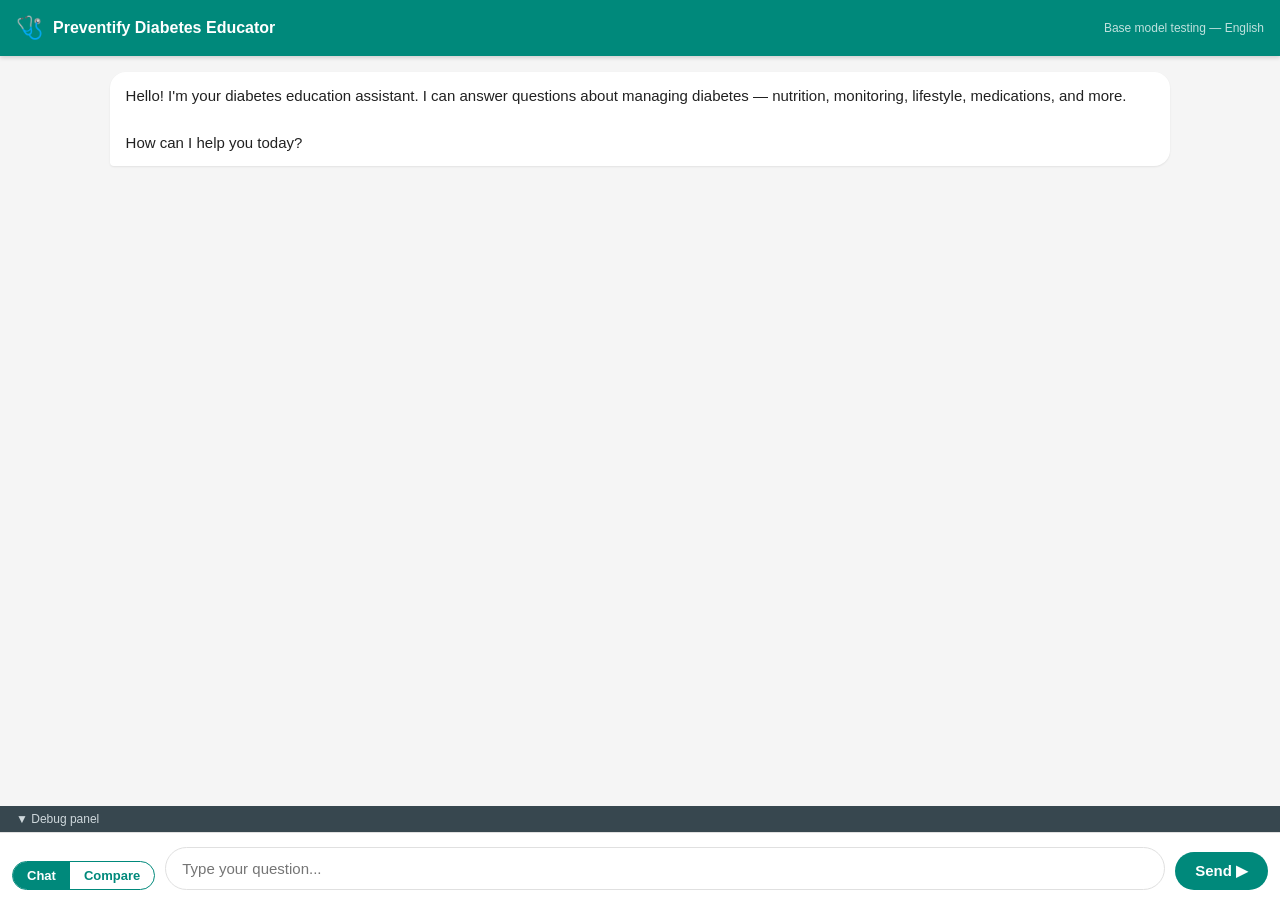
<file: static/index.html>
<!DOCTYPE html>
<html lang="en">
<head>
  <meta charset="UTF-8" />
  <meta name="viewport" content="width=device-width, initial-scale=1.0" />
  <title>Preventify Diabetes Educator</title>
  <link rel="stylesheet" href="/static/style.css" />
</head>
<body>

  <!-- Header -->
  <header class="app-header">
    <span class="header-icon">🩺</span>
    <span class="header-title">Preventify Diabetes Educator</span>
    <span class="header-sub">Base model testing — English</span>
  </header>

  <!-- Chat area (Chat mode) -->
  <main class="chat-area" id="chatArea">
    <div class="bubble bot-bubble" id="welcomeBubble">
      Hello! I'm your diabetes education assistant. I can answer questions about
      managing diabetes — nutrition, monitoring, lifestyle, medications, and more.
      <br/><br/>
      How can I help you today?
    </div>
  </main>

  <!-- Compare area (Compare mode) -->
  <main class="compare-area" id="compareArea">
    <div class="compare-placeholder" id="comparePlaceholder">
      Type a question and press Send to compare all available models side by side.
    </div>
  </main>

  <!-- Debug panel -->
  <section class="debug-panel" id="debugPanel">
    <button class="debug-toggle" id="debugToggle" onclick="toggleDebug()">
      &#9660; Debug panel
    </button>
    <div class="debug-content" id="debugContent" style="display:none">
      <div class="debug-row">
        <span class="debug-label">QDS / Intent</span>
        <span class="debug-value" id="dbgQds">—</span>
      </div>
      <div class="debug-row">
        <span class="debug-label">Sources</span>
        <span class="debug-value" id="dbgSources">—</span>
      </div>
      <div class="debug-row">
        <span class="debug-label">Risk tier</span>
        <span class="debug-value" id="dbgRisk">—</span>
      </div>
      <div class="debug-row">
        <span class="debug-label">Fallback</span>
        <span class="debug-value" id="dbgFallback">none</span>
      </div>
      <div class="debug-divider"></div>
      <div class="debug-row debug-row--full">
        <span class="debug-label">Timings</span>
        <span class="debug-value" id="dbgTimingsTotal">—</span>
      </div>
      <div id="dbgTimingsChart" class="timings-chart"></div>
    </div>
  </section>

  <!-- Input bar -->
  <footer class="input-bar">
    <div class="mode-toggle">
      <button id="chatModeBtn"    class="mode-btn active" onclick="setMode('chat')">Chat</button>
      <button id="compareModeBtn" class="mode-btn"        onclick="setMode('compare')">Compare</button>
    </div>
    <textarea
      id="messageInput"
      class="message-input"
      placeholder="Type your question..."
      rows="1"
      maxlength="2000"
      onkeydown="handleKey(event)"
      oninput="autoResize(this)"
    ></textarea>
    <button id="sendBtn" class="send-btn" onclick="sendMessage()">
      Send &#9654;
    </button>
  </footer>

  <script src="/static/app.js"></script>
</body>
</html>
</file>
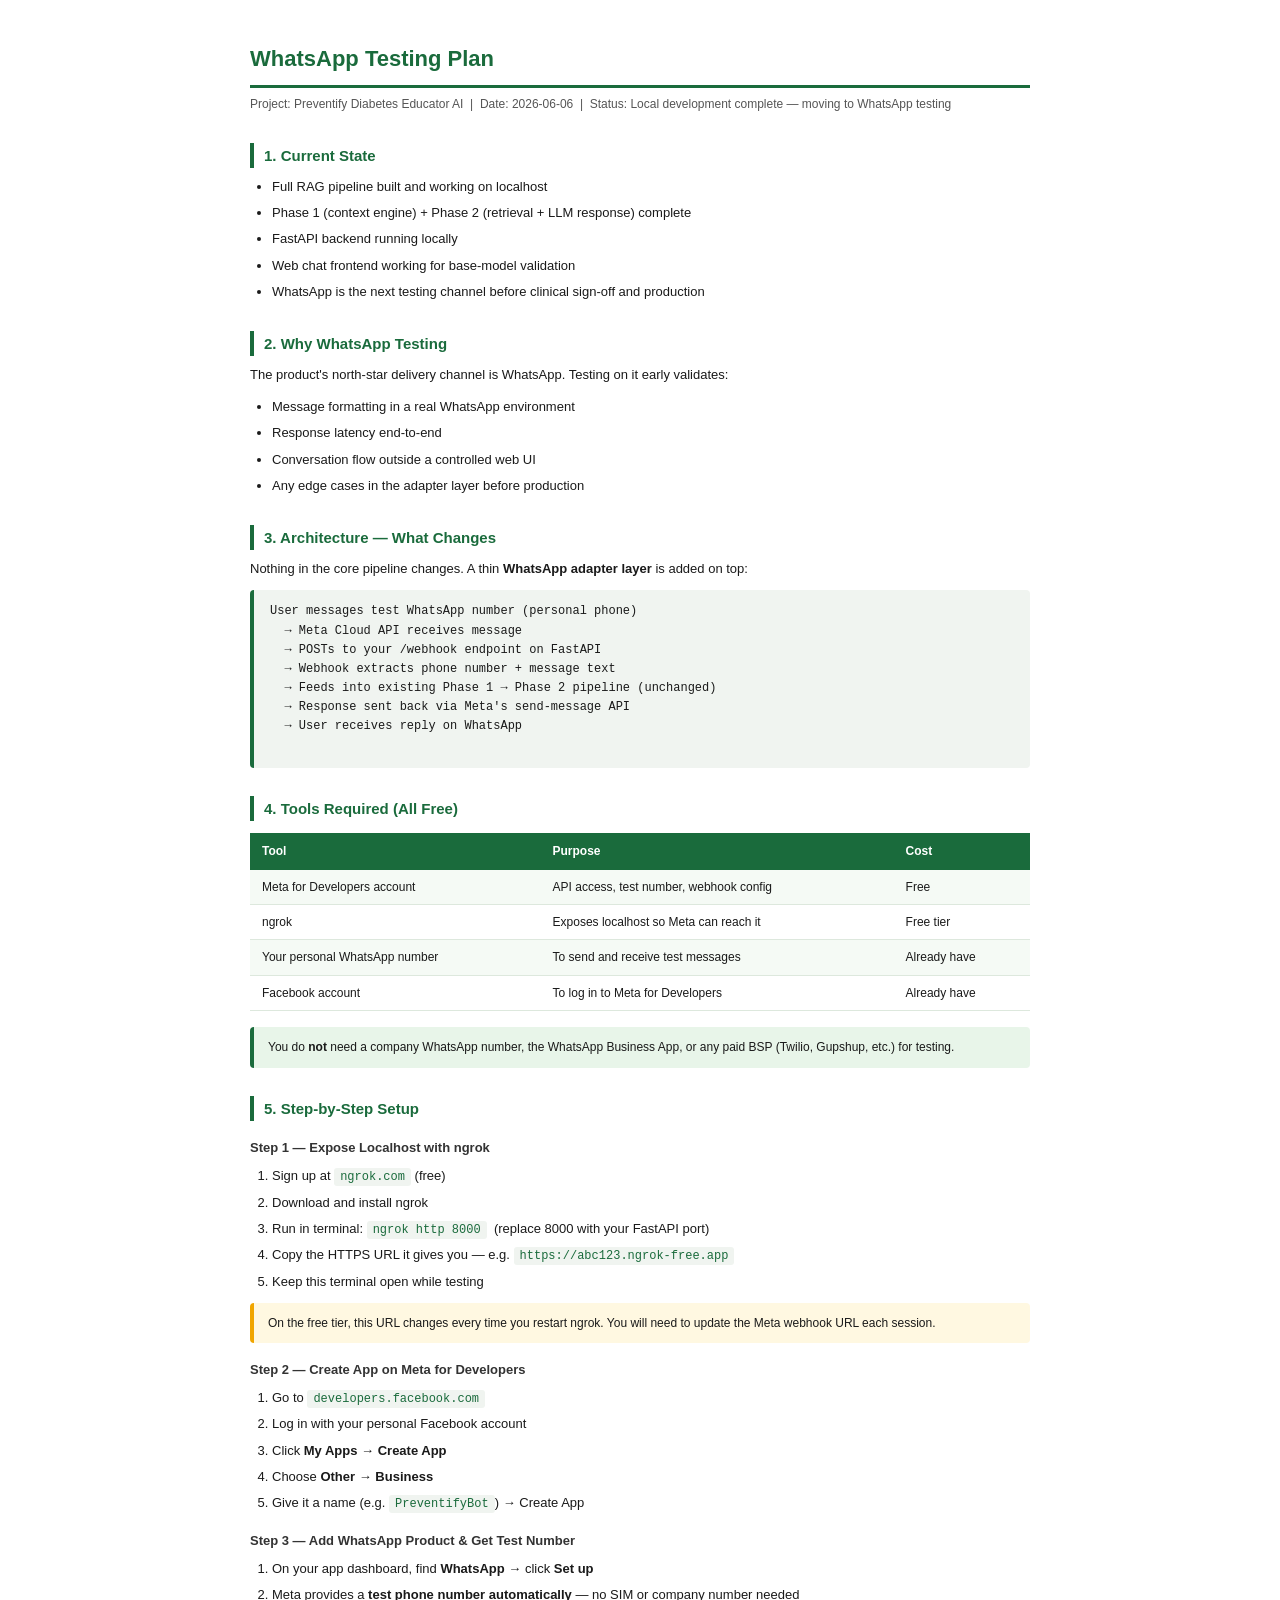
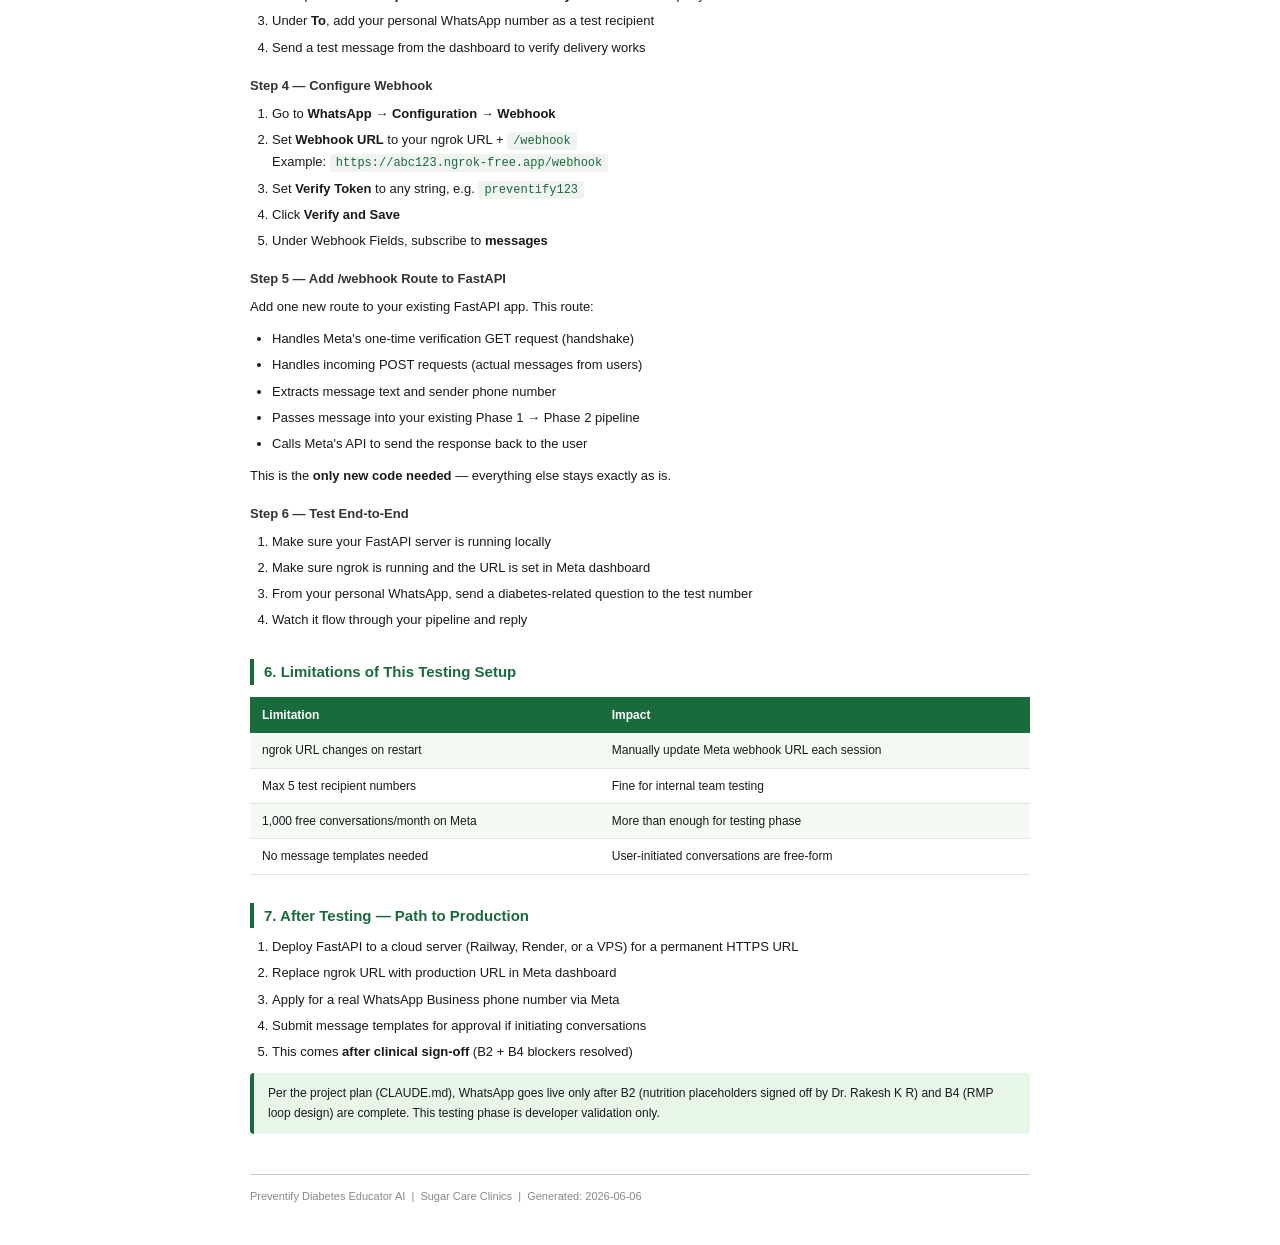
<file: docs/WhatsApp_Testing_Plan.html>
<!DOCTYPE html>
<html lang="en">
<head>
  <meta charset="UTF-8" />
  <title>WhatsApp Testing Plan — Preventify</title>
  <style>
    * { box-sizing: border-box; margin: 0; padding: 0; }
    body {
      font-family: 'Segoe UI', Arial, sans-serif;
      font-size: 13px;
      color: #1a1a1a;
      padding: 40px 60px;
      max-width: 900px;
      margin: auto;
      line-height: 1.7;
    }
    h1 {
      font-size: 22px;
      color: #1a6b3c;
      border-bottom: 3px solid #1a6b3c;
      padding-bottom: 8px;
      margin-bottom: 6px;
    }
    .meta {
      font-size: 12px;
      color: #555;
      margin-bottom: 24px;
    }
    h2 {
      font-size: 15px;
      color: #1a6b3c;
      margin-top: 28px;
      margin-bottom: 8px;
      border-left: 4px solid #1a6b3c;
      padding-left: 10px;
    }
    h3 {
      font-size: 13px;
      color: #333;
      margin-top: 16px;
      margin-bottom: 6px;
      font-weight: 700;
    }
    p { margin-bottom: 10px; }
    ul, ol { margin-left: 22px; margin-bottom: 10px; }
    li { margin-bottom: 4px; }
    code {
      background: #f0f4f0;
      padding: 2px 6px;
      border-radius: 3px;
      font-family: 'Courier New', monospace;
      font-size: 12px;
      color: #1a6b3c;
    }
    pre {
      background: #f0f4f0;
      border-left: 4px solid #1a6b3c;
      padding: 12px 16px;
      border-radius: 4px;
      font-family: 'Courier New', monospace;
      font-size: 12px;
      margin: 10px 0 14px 0;
      white-space: pre-wrap;
      line-height: 1.6;
    }
    table {
      width: 100%;
      border-collapse: collapse;
      margin: 12px 0 16px 0;
      font-size: 12px;
    }
    th {
      background: #1a6b3c;
      color: white;
      padding: 8px 12px;
      text-align: left;
    }
    td {
      padding: 7px 12px;
      border-bottom: 1px solid #dde8dd;
    }
    tr:nth-child(even) td { background: #f5faf5; }
    .note {
      background: #fff8e1;
      border-left: 4px solid #f0a500;
      padding: 10px 14px;
      border-radius: 4px;
      font-size: 12px;
      margin: 10px 0;
    }
    .callout {
      background: #e8f5e9;
      border-left: 4px solid #1a6b3c;
      padding: 10px 14px;
      border-radius: 4px;
      font-size: 12px;
      margin: 10px 0;
    }
    .footer {
      margin-top: 40px;
      padding-top: 12px;
      border-top: 1px solid #ccc;
      font-size: 11px;
      color: #888;
    }
    @media print {
      body { padding: 20px 40px; }
      h2 { page-break-after: avoid; }
      table { page-break-inside: avoid; }
    }
  </style>
</head>
<body>

  <h1>WhatsApp Testing Plan</h1>
  <div class="meta">
    Project: Preventify Diabetes Educator AI &nbsp;|&nbsp;
    Date: 2026-06-06 &nbsp;|&nbsp;
    Status: Local development complete — moving to WhatsApp testing
  </div>

  <!-- SECTION 1 -->
  <h2>1. Current State</h2>
  <ul>
    <li>Full RAG pipeline built and working on localhost</li>
    <li>Phase 1 (context engine) + Phase 2 (retrieval + LLM response) complete</li>
    <li>FastAPI backend running locally</li>
    <li>Web chat frontend working for base-model validation</li>
    <li>WhatsApp is the next testing channel before clinical sign-off and production</li>
  </ul>

  <!-- SECTION 2 -->
  <h2>2. Why WhatsApp Testing</h2>
  <p>The product's north-star delivery channel is WhatsApp. Testing on it early validates:</p>
  <ul>
    <li>Message formatting in a real WhatsApp environment</li>
    <li>Response latency end-to-end</li>
    <li>Conversation flow outside a controlled web UI</li>
    <li>Any edge cases in the adapter layer before production</li>
  </ul>

  <!-- SECTION 3 -->
  <h2>3. Architecture — What Changes</h2>
  <p>Nothing in the core pipeline changes. A thin <strong>WhatsApp adapter layer</strong> is added on top:</p>
  <pre>
User messages test WhatsApp number (personal phone)
  → Meta Cloud API receives message
  → POSTs to your /webhook endpoint on FastAPI
  → Webhook extracts phone number + message text
  → Feeds into existing Phase 1 → Phase 2 pipeline (unchanged)
  → Response sent back via Meta's send-message API
  → User receives reply on WhatsApp
  </pre>

  <!-- SECTION 4 -->
  <h2>4. Tools Required (All Free)</h2>
  <table>
    <tr><th>Tool</th><th>Purpose</th><th>Cost</th></tr>
    <tr><td>Meta for Developers account</td><td>API access, test number, webhook config</td><td>Free</td></tr>
    <tr><td>ngrok</td><td>Exposes localhost so Meta can reach it</td><td>Free tier</td></tr>
    <tr><td>Your personal WhatsApp number</td><td>To send and receive test messages</td><td>Already have</td></tr>
    <tr><td>Facebook account</td><td>To log in to Meta for Developers</td><td>Already have</td></tr>
  </table>

  <div class="callout">
    You do <strong>not</strong> need a company WhatsApp number, the WhatsApp Business App, or any paid BSP (Twilio, Gupshup, etc.) for testing.
  </div>

  <!-- SECTION 5 -->
  <h2>5. Step-by-Step Setup</h2>

  <h3>Step 1 — Expose Localhost with ngrok</h3>
  <ol>
    <li>Sign up at <code>ngrok.com</code> (free)</li>
    <li>Download and install ngrok</li>
    <li>Run in terminal: <code>ngrok http 8000</code> &nbsp;(replace 8000 with your FastAPI port)</li>
    <li>Copy the HTTPS URL it gives you — e.g. <code>https://abc123.ngrok-free.app</code></li>
    <li>Keep this terminal open while testing</li>
  </ol>
  <div class="note">
    On the free tier, this URL changes every time you restart ngrok. You will need to update the Meta webhook URL each session.
  </div>

  <h3>Step 2 — Create App on Meta for Developers</h3>
  <ol>
    <li>Go to <code>developers.facebook.com</code></li>
    <li>Log in with your personal Facebook account</li>
    <li>Click <strong>My Apps → Create App</strong></li>
    <li>Choose <strong>Other → Business</strong></li>
    <li>Give it a name (e.g. <code>PreventifyBot</code>) → Create App</li>
  </ol>

  <h3>Step 3 — Add WhatsApp Product &amp; Get Test Number</h3>
  <ol>
    <li>On your app dashboard, find <strong>WhatsApp</strong> → click <strong>Set up</strong></li>
    <li>Meta provides a <strong>test phone number automatically</strong> — no SIM or company number needed</li>
    <li>Under <strong>To</strong>, add your personal WhatsApp number as a test recipient</li>
    <li>Send a test message from the dashboard to verify delivery works</li>
  </ol>

  <h3>Step 4 — Configure Webhook</h3>
  <ol>
    <li>Go to <strong>WhatsApp → Configuration → Webhook</strong></li>
    <li>Set <strong>Webhook URL</strong> to your ngrok URL + <code>/webhook</code><br>
      Example: <code>https://abc123.ngrok-free.app/webhook</code></li>
    <li>Set <strong>Verify Token</strong> to any string, e.g. <code>preventify123</code></li>
    <li>Click <strong>Verify and Save</strong></li>
    <li>Under Webhook Fields, subscribe to <strong>messages</strong></li>
  </ol>

  <h3>Step 5 — Add /webhook Route to FastAPI</h3>
  <p>Add one new route to your existing FastAPI app. This route:</p>
  <ul>
    <li>Handles Meta's one-time verification GET request (handshake)</li>
    <li>Handles incoming POST requests (actual messages from users)</li>
    <li>Extracts message text and sender phone number</li>
    <li>Passes message into your existing Phase 1 → Phase 2 pipeline</li>
    <li>Calls Meta's API to send the response back to the user</li>
  </ul>
  <p>This is the <strong>only new code needed</strong> — everything else stays exactly as is.</p>

  <h3>Step 6 — Test End-to-End</h3>
  <ol>
    <li>Make sure your FastAPI server is running locally</li>
    <li>Make sure ngrok is running and the URL is set in Meta dashboard</li>
    <li>From your personal WhatsApp, send a diabetes-related question to the test number</li>
    <li>Watch it flow through your pipeline and reply</li>
  </ol>

  <!-- SECTION 6 -->
  <h2>6. Limitations of This Testing Setup</h2>
  <table>
    <tr><th>Limitation</th><th>Impact</th></tr>
    <tr><td>ngrok URL changes on restart</td><td>Manually update Meta webhook URL each session</td></tr>
    <tr><td>Max 5 test recipient numbers</td><td>Fine for internal team testing</td></tr>
    <tr><td>1,000 free conversations/month on Meta</td><td>More than enough for testing phase</td></tr>
    <tr><td>No message templates needed</td><td>User-initiated conversations are free-form</td></tr>
  </table>

  <!-- SECTION 7 -->
  <h2>7. After Testing — Path to Production</h2>
  <ol>
    <li>Deploy FastAPI to a cloud server (Railway, Render, or a VPS) for a permanent HTTPS URL</li>
    <li>Replace ngrok URL with production URL in Meta dashboard</li>
    <li>Apply for a real WhatsApp Business phone number via Meta</li>
    <li>Submit message templates for approval if initiating conversations</li>
    <li>This comes <strong>after clinical sign-off</strong> (B2 + B4 blockers resolved)</li>
  </ol>

  <div class="callout">
    Per the project plan (CLAUDE.md), WhatsApp goes live only after B2 (nutrition placeholders signed off by Dr. Rakesh K R) and B4 (RMP loop design) are complete. This testing phase is developer validation only.
  </div>

  <div class="footer">
    Preventify Diabetes Educator AI &nbsp;|&nbsp; Sugar Care Clinics &nbsp;|&nbsp; Generated: 2026-06-06
  </div>

</body>
</html>
</file>
<file: static/style.css>
/* ── Reset + Variables ──────────────────────────────────────────────────── */
*, *::before, *::after {
  box-sizing: border-box;
  margin: 0;
  padding: 0;
}

:root {
  --teal:       #00897B;
  --teal-dark:  #00695C;
  --teal-light: #E0F2F1;
  --white:      #FFFFFF;
  --grey-bg:    #F5F5F5;
  --grey-text:  #757575;
  --grey-border:#E0E0E0;
  --user-bg:    #00897B;
  --user-text:  #FFFFFF;
  --bot-bg:     #FFFFFF;
  --bot-text:   #212121;
  --status-text:#9E9E9E;
  --error-text: #D32F2F;
  --max-width:  720px;
  --header-h:   56px;
  --input-h:    68px;
  --debug-h:    48px;  /* updated by JS — full debug panel height incl. toggle */
}

html, body {
  height: 100%;
  font-family: -apple-system, BlinkMacSystemFont, 'Segoe UI', Roboto, sans-serif;
  font-size: 15px;
  color: #212121;
  background: var(--grey-bg);
}

/* ── Header ─────────────────────────────────────────────────────────────── */
.app-header {
  position: fixed;
  top: 0; left: 0; right: 0;
  height: var(--header-h);
  background: var(--teal);
  color: var(--white);
  display: flex;
  align-items: center;
  padding: 0 16px;
  gap: 10px;
  z-index: 100;
  box-shadow: 0 2px 4px rgba(0,0,0,.15);
}

.header-icon  { font-size: 22px; }
.header-title { font-size: 16px; font-weight: 600; flex: 1; }
.header-sub   { font-size: 12px; opacity: .75; }

/* ── Chat area ───────────────────────────────────────────────────────────── */
.chat-area {
  position: fixed;
  top: var(--header-h);
  bottom: calc(var(--input-h) + var(--debug-h));
  left: 0; right: 0;
  overflow-y: auto;
  padding: 16px;
  display: flex;
  flex-direction: column;
  gap: 12px;
}

/* Centre on wide screens */
.chat-area > * {
  max-width: var(--max-width);
  margin-left: auto;
  margin-right: auto;
  width: 100%;
}

/* ── Bubbles ─────────────────────────────────────────────────────────────── */
.bubble {
  border-radius: 16px;
  padding: 12px 16px;
  line-height: 1.55;
  font-size: 15px;
  word-break: break-word;
  max-width: 85%;
}

.bot-bubble {
  background: var(--bot-bg);
  color: var(--bot-text);
  align-self: flex-start;
  border-bottom-left-radius: 4px;
  box-shadow: 0 1px 2px rgba(0,0,0,.08);
}

.user-bubble {
  background: var(--user-bg);
  color: var(--user-text);
  align-self: flex-end;
  border-bottom-right-radius: 4px;
  margin-left: auto;
}

/* Status / typing indicator */
.status-bubble {
  background: transparent;
  color: var(--status-text);
  font-style: italic;
  font-size: 13px;
  align-self: flex-start;
  padding: 4px 8px;
  box-shadow: none;
}

/* Clarify option buttons */
.clarify-options {
  display: flex;
  flex-wrap: wrap;
  gap: 8px;
  margin-top: 10px;
}

.clarify-btn {
  background: var(--teal-light);
  color: var(--teal-dark);
  border: 1.5px solid var(--teal);
  border-radius: 20px;
  padding: 6px 14px;
  font-size: 14px;
  cursor: pointer;
  transition: background .15s;
}

.clarify-btn:hover {
  background: var(--teal);
  color: var(--white);
}

/* ── Debug panel ─────────────────────────────────────────────────────────── */
.debug-panel {
  position: fixed;
  bottom: var(--input-h);
  left: 0; right: 0;
  background: #263238;
  color: #CFD8DC;
  z-index: 90;
  font-size: 12px;
}

.debug-toggle {
  width: 100%;
  background: #37474F;
  color: #CFD8DC;
  border: none;
  padding: 6px 16px;
  text-align: left;
  cursor: pointer;
  font-size: 12px;
  font-family: inherit;
}

.debug-toggle:hover { background: #455A64; }

.debug-content {
  padding: 10px 16px;
  display: grid;
  grid-template-columns: 1fr 1fr;
  gap: 6px 24px;
  max-width: var(--max-width);
  margin: 0 auto;
  max-height: 240px;
  overflow-y: auto;
}

.debug-row {
  display: flex;
  flex-direction: column;
  gap: 2px;
}

.debug-label {
  font-size: 10px;
  text-transform: uppercase;
  color: #78909C;
  letter-spacing: .06em;
}

.debug-value {
  font-size: 13px;
  color: #E0F2F1;
  word-break: break-all;
}

.debug-value.warn { color: #FFB74D; }
.debug-value.ok   { color: #81C784; }

.debug-divider {
  grid-column: 1 / -1;
  border-top: 1px solid #37474F;
  margin: 2px 0;
}

.debug-row--full {
  grid-column: 1 / -1;
}

/* Timings chart — spans full width of debug panel */
.timings-chart {
  grid-column: 1 / -1;
  display: flex;
  flex-direction: column;
  gap: 4px;
  padding-top: 2px;
}

.timing-row {
  display: grid;
  grid-template-columns: 90px 1fr 52px;
  align-items: center;
  gap: 8px;
}

.timing-label {
  font-size: 11px;
  color: #90A4AE;
  white-space: nowrap;
}

.timing-bar-wrap {
  height: 8px;
  background: #37474F;
  border-radius: 4px;
  overflow: hidden;
}

.timing-bar {
  height: 100%;
  border-radius: 4px;
  background: #4DB6AC;
  transition: width 0.3s ease;
}

.timing-bar.bar-rerank { background: #FF8A65; }
.timing-bar.bar-llm    { background: #64B5F6; }
.timing-bar.bar-zero   { background: transparent; }

.timing-ms {
  font-size: 11px;
  color: #B0BEC5;
  text-align: right;
}

.timing-ms.timing-skipped {
  color: #546E7A;
  font-style: italic;
}

/* ── Input bar ───────────────────────────────────────────────────────────── */
.input-bar {
  position: fixed;
  bottom: 0; left: 0; right: 0;
  height: var(--input-h);
  background: var(--white);
  border-top: 1px solid var(--grey-border);
  display: flex;
  align-items: flex-end;
  padding: 10px 12px;
  gap: 10px;
  z-index: 100;
}

.message-input {
  flex: 1;
  resize: none;
  border: 1.5px solid var(--grey-border);
  border-radius: 24px;
  padding: 10px 16px;
  font-size: 15px;
  font-family: inherit;
  line-height: 1.4;
  max-height: 120px;
  overflow-y: auto;
  outline: none;
  transition: border-color .15s;
}

.message-input:focus {
  border-color: var(--teal);
}

.send-btn {
  background: var(--teal);
  color: var(--white);
  border: none;
  border-radius: 24px;
  padding: 10px 20px;
  font-size: 15px;
  font-weight: 600;
  cursor: pointer;
  white-space: nowrap;
  transition: background .15s;
}

.send-btn:hover  { background: var(--teal-dark); }
.send-btn:disabled {
  background: var(--grey-border);
  cursor: not-allowed;
}

/* ── Scrollbar ───────────────────────────────────────────────────────────── */
.chat-area::-webkit-scrollbar { width: 4px; }
.chat-area::-webkit-scrollbar-thumb { background: #BDBDBD; border-radius: 2px; }

/* ── Mode toggle ─────────────────────────────────────────────────────────── */
.mode-toggle {
  display: flex;
  gap: 0;
  border: 1.5px solid var(--teal);
  border-radius: 20px;
  overflow: hidden;
  flex-shrink: 0;
}

.mode-btn {
  background: transparent;
  color: var(--teal);
  border: none;
  padding: 6px 14px;
  font-size: 13px;
  font-weight: 600;
  cursor: pointer;
  transition: background .15s, color .15s;
  font-family: inherit;
  white-space: nowrap;
}

.mode-btn.active {
  background: var(--teal);
  color: var(--white);
}

.mode-btn:not(.active):hover {
  background: var(--teal-light);
}

/* ── Compare area ────────────────────────────────────────────────────────── */
.compare-area {
  position: fixed;
  top: var(--header-h);
  bottom: calc(var(--input-h) + var(--debug-h));
  left: 0; right: 0;
  overflow-y: auto;
  padding: 16px;
  display: none;
  background: var(--grey-bg);
}

.compare-placeholder {
  text-align: center;
  color: var(--grey-text);
  font-size: 14px;
  margin-top: 40px;
}

.compare-query {
  background: var(--user-bg);
  color: var(--white);
  border-radius: 16px 16px 4px 16px;
  padding: 12px 16px;
  font-size: 15px;
  max-width: 600px;
  margin: 0 auto 12px auto;
  word-break: break-word;
}

.compare-status {
  text-align: center;
  color: var(--grey-text);
  font-size: 13px;
  font-style: italic;
  margin-bottom: 16px;
}

.compare-status.done  { color: var(--teal-dark); font-style: normal; font-weight: 600; }
.compare-status.error { color: var(--error-text); font-style: normal; }

/* ── Compare card grid ───────────────────────────────────────────────────── */
.compare-grid {
  display: grid;
  grid-template-columns: repeat(3, 1fr);
  gap: 12px;
  max-width: 1200px;
  margin: 0 auto;
}

@media (max-width: 900px) {
  .compare-grid { grid-template-columns: repeat(2, 1fr); }
}

@media (max-width: 560px) {
  .compare-grid { grid-template-columns: 1fr; }
}

/* ── Individual compare card ─────────────────────────────────────────────── */
.compare-card {
  background: var(--white);
  border-radius: 12px;
  padding: 14px;
  box-shadow: 0 1px 4px rgba(0,0,0,.08);
  display: flex;
  flex-direction: column;
  gap: 8px;
  animation: cardIn .2s ease;
}

@keyframes cardIn {
  from { opacity: 0; transform: translateY(6px); }
  to   { opacity: 1; transform: translateY(0); }
}

.compare-card.loading {
  min-height: 100px;
  justify-content: space-between;
}

.card-header {
  display: flex;
  align-items: center;
  gap: 8px;
  flex-wrap: wrap;
}

.provider-badge {
  font-size: 10px;
  font-weight: 700;
  letter-spacing: .05em;
  padding: 2px 7px;
  border-radius: 10px;
  flex-shrink: 0;
}

.badge-groq       { background: #e8f5e9; color: #2e7d32; }
.badge-cerebras   { background: #ede7f6; color: #5e35b1; }
.badge-openrouter { background: #fff3e0; color: #e65100; }

.provider-sub-label {
  font-size: 10px;
  font-weight: 600;
  color: #888;
  padding: 2px 5px;
  background: #f5f5f5;
  border-radius: 8px;
  flex-shrink: 0;
}

.card-model-name {
  font-size: 12px;
  color: var(--grey-text);
  word-break: break-all;
  flex: 1;
}

.card-meta {
  font-size: 11px;
  color: #9E9E9E;
}

.card-text {
  font-size: 14px;
  line-height: 1.55;
  color: var(--bot-text);
  word-break: break-word;
  white-space: pre-wrap;
}

/* ── Spinner (loading state) ─────────────────────────────────────────────── */
.card-spinner {
  display: flex;
  gap: 5px;
  justify-content: center;
  padding: 12px 0;
}

.dot {
  width: 7px; height: 7px;
  background: var(--teal-light);
  border-radius: 50%;
  animation: bounce .9s infinite ease-in-out;
}

.dot:nth-child(2) { animation-delay: .15s; }
.dot:nth-child(3) { animation-delay: .3s; }

@keyframes bounce {
  0%, 80%, 100% { transform: scale(0.7); opacity: .5; }
  40%            { transform: scale(1);   opacity: 1; }
}

/* ── Responsive ──────────────────────────────────────────────────────────── */
@media (max-width: 480px) {
  .header-sub { display: none; }
  .bubble     { max-width: 92%; }
  .debug-content { grid-template-columns: 1fr; }
  .mode-btn   { padding: 6px 10px; font-size: 12px; }
}
</file>
